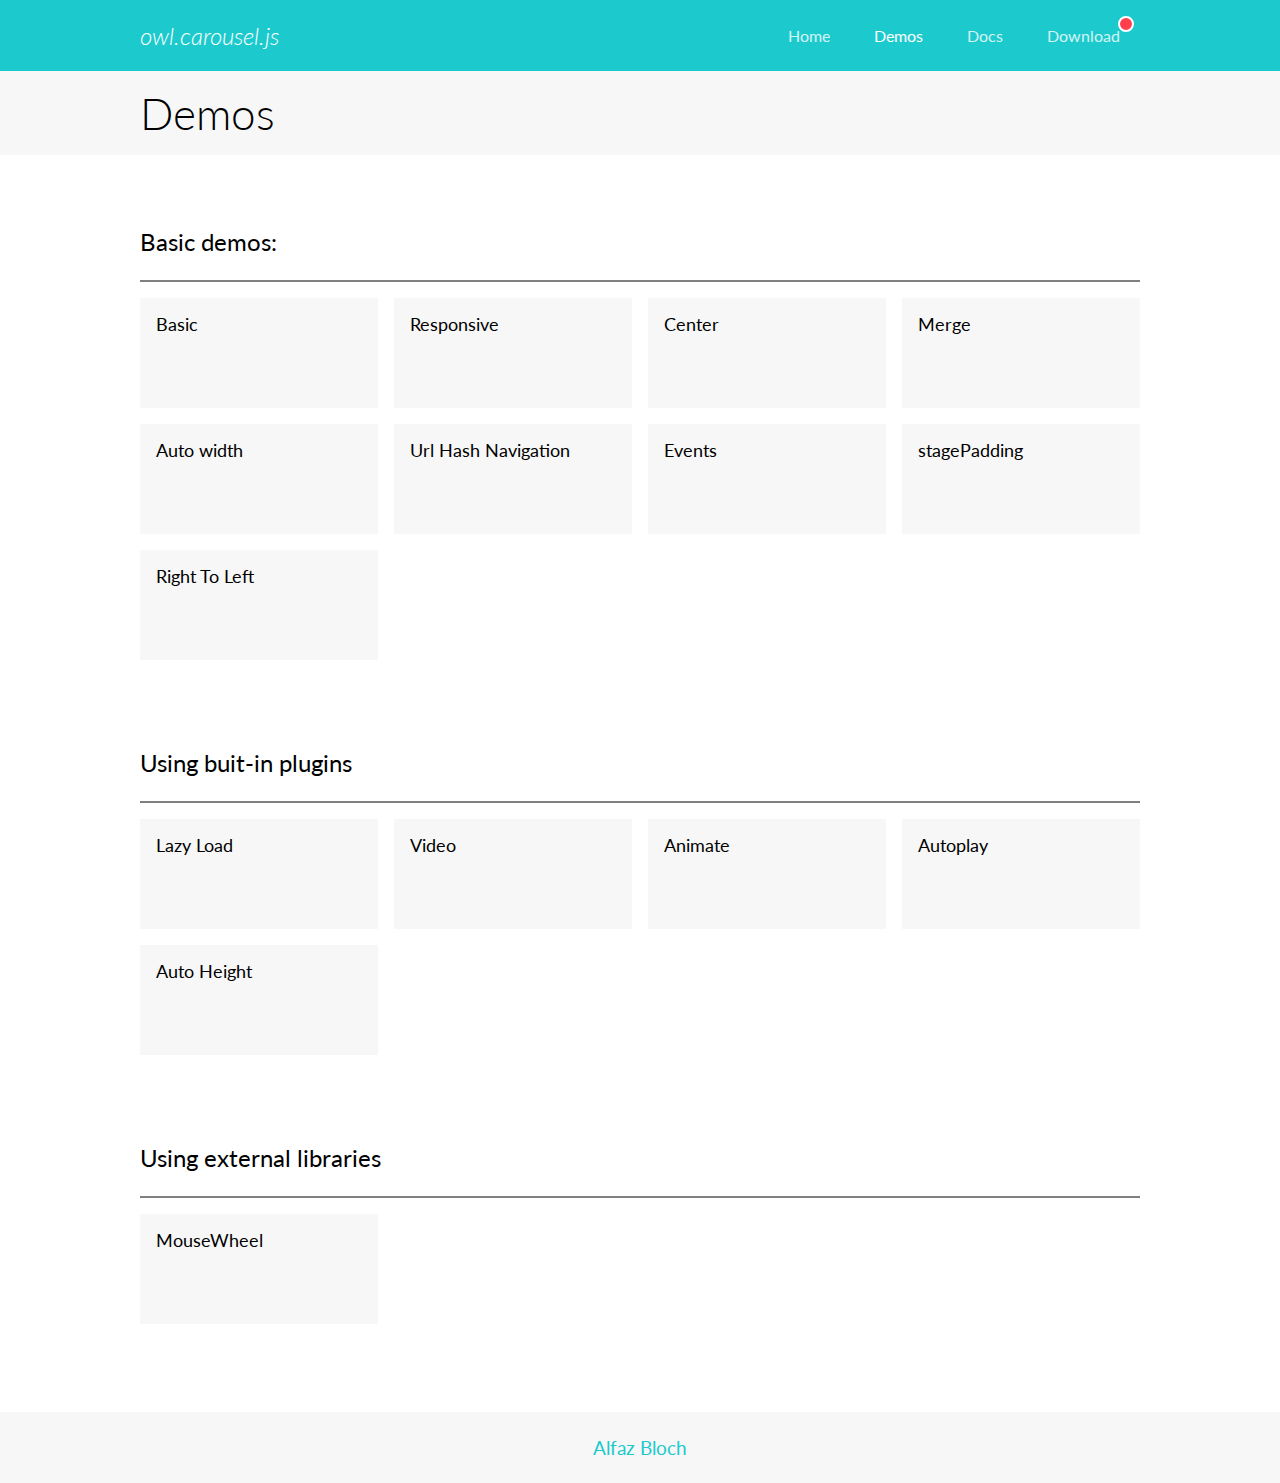
<file: demos.html>
<!DOCTYPE html>
<html lang="en">
<head>
    <meta charset="UTF-8">
    <meta name="viewport" content="width=device-width, initial-scale=1.0">
    <title>Document</title>
    <link rel="stylesheet" href="style.css">
    <link rel="stylesheet" href="https://cdnjs.cloudflare.com/ajax/libs/font-awesome/6.6.0/css/all.min.css" integrity="sha512-Kc323vGBEqzTmouAECnVceyQqyqdsSiqLQISBL29aUW4U/M7pSPA/gEUZQqv1cwx4OnYxTxve5UMg5GT6L4JJg==" crossorigin="anonymous" referrerpolicy="no-referrer" />
    <link rel="stylesheet" href="https://fonts.googleapis.com/css?family=Lato:300,400,700,400italic,300italic">
</head>
<body>
    <header>
        <nav>
            <div class="nav">
                <h3>
                    <a href="./">owl.carousel.js</a>
                </h3>
                <ul>
                    <li><a href="./">Home</a></li>
                    <li><a href="./demos.html" class="active">Demos</a></li>
                    <li><a href="./docs.html">Docs</a></li>
                    <li><a>Download</a> <span class="download"></span></li>
                </ul>
            </div>
        </nav>
    </header>
    <section class="title">
        <div class="row">
                <h1>Demos</h1>
        </div>
    </section>
    <section class="demos">
        <div class="section1">
            <div class="demo_title">
                <p>Basic demos:</p>
            </div>
            <hr color="gray">
            <div class="demos_links">
                <a>
                    Basic
                </a>
                <a>
                    Responsive
                </a>
                <a>
                    Center
                </a>
                <a>
                    Merge
                </a>
                <a>
                    Auto width
                </a>
                <a>
                    Url Hash Navigation
                </a>
                <a>
                    Events
                </a>
                <a>
                    stagePadding
                </a>
                <a>
                    Right To Left
                </a>
            </div>
        </div>
        <div class="section2">
            <div class="demo_title">
                <p>Using buit-in plugins</p>
            </div>
            <hr color="gray">
            <div class="demos_links">
                <a>
                    Lazy Load
                </a>
                <a>
                    Video
                </a>
                <a>
                    Animate
                </a>
                <a>
                    Autoplay
                </a>
                <a>
                    Auto Height
                </a>
            </div>
        </div>
        <div class="section3">
            <div class="demo_title">
                <p>Using external libraries</p>
            </div>
            <hr color="gray">
            <div class="demos_links">
                <a>
                    MouseWheel
                </a>
            </div>
        </div>
    </section>
    <footer>
        <a href="https://x.com/AlfazBloch6">
            <p>Alfaz Bloch</p>
            <i class="fa-brands fa-twitter fa-xl"></i>
        </a>
    </footer>
</body>
</html>
</file>
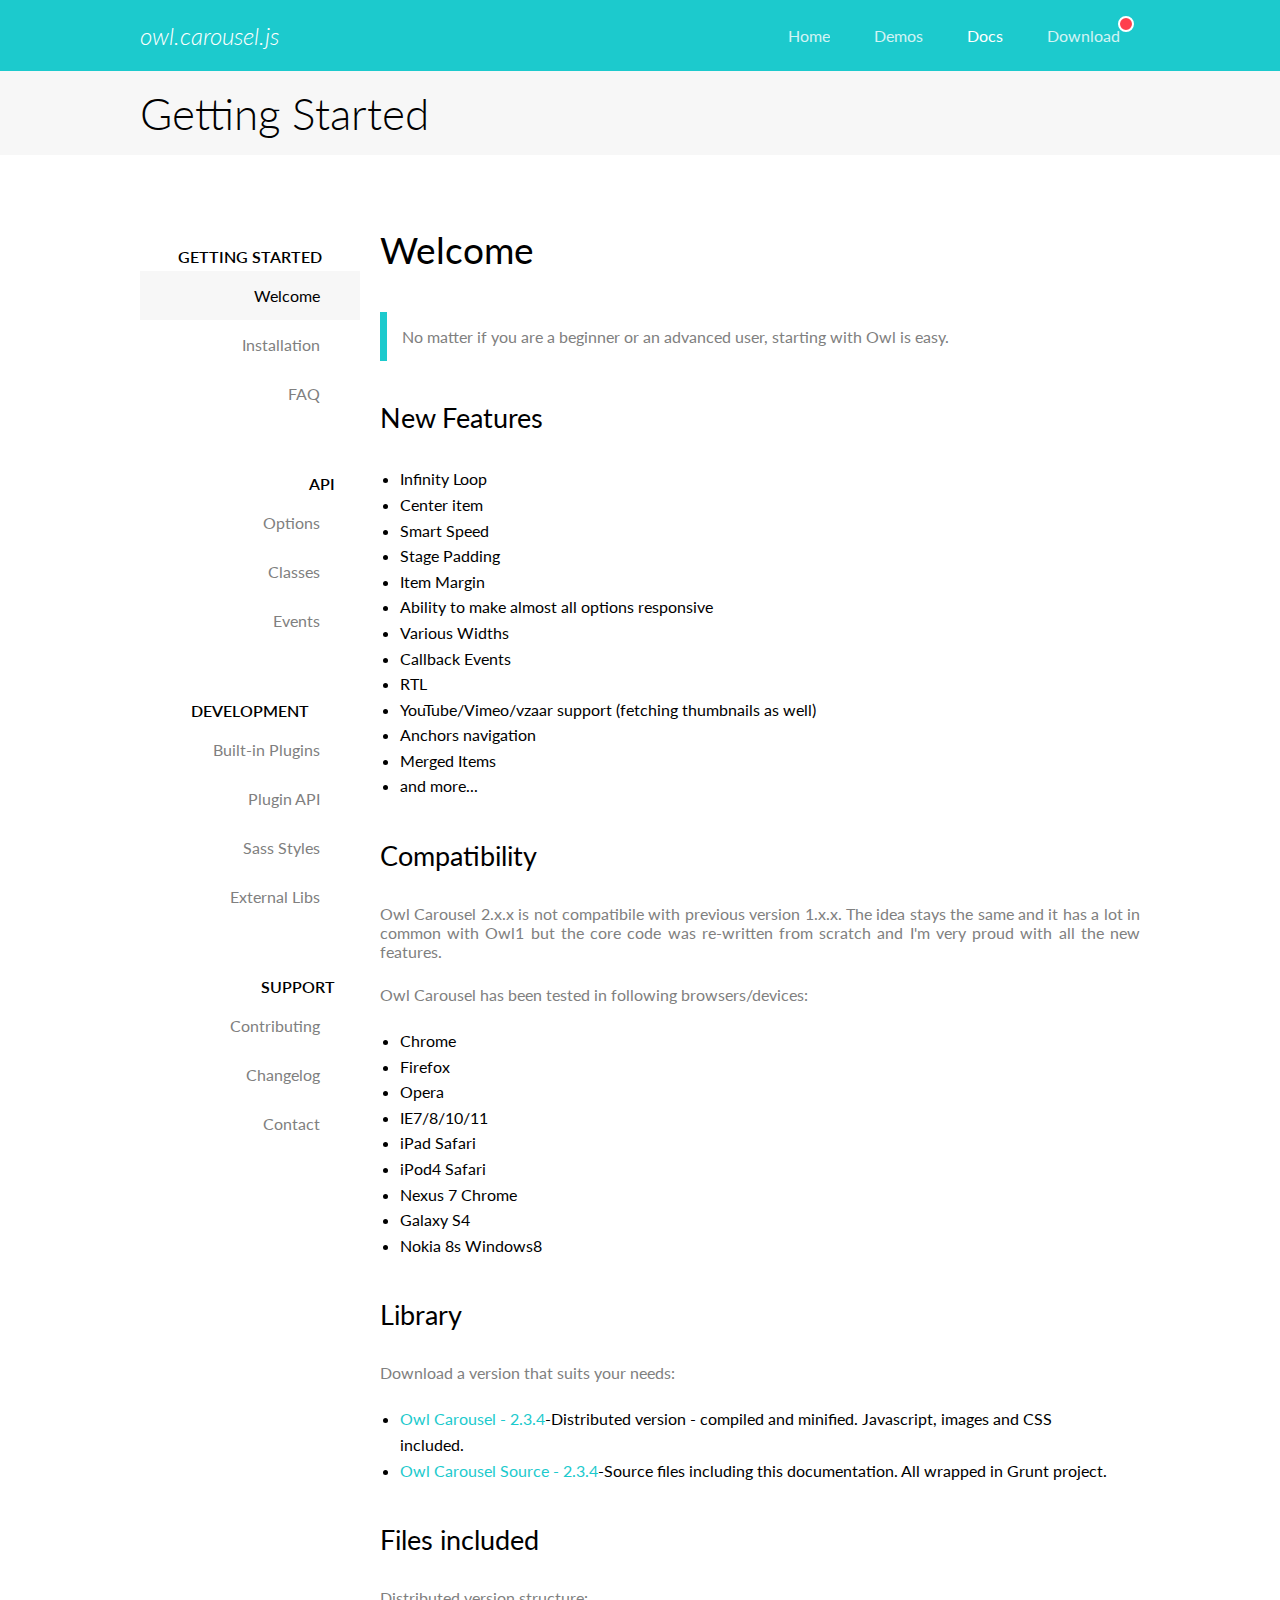
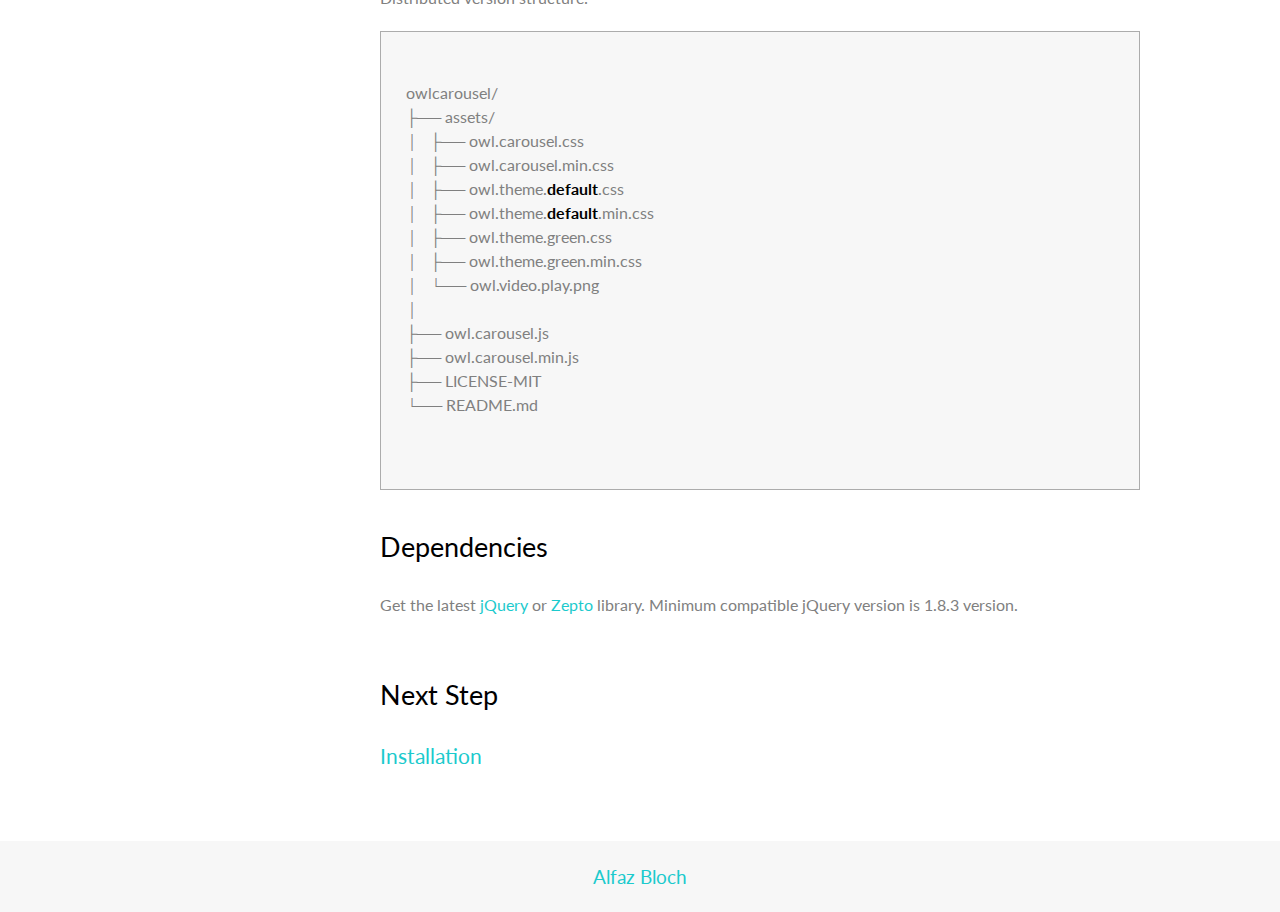
<file: docs.html>
<!DOCTYPE html>
<html lang="en">

<head>
    <meta charset="UTF-8">
    <meta name="viewport" content="width=device-width, initial-scale=1.0">
    <title>Document</title>
    <link rel="stylesheet" href="style.css">
    <link rel="stylesheet" href="https://cdnjs.cloudflare.com/ajax/libs/font-awesome/6.6.0/css/all.min.css"
        integrity="sha512-Kc323vGBEqzTmouAECnVceyQqyqdsSiqLQISBL29aUW4U/M7pSPA/gEUZQqv1cwx4OnYxTxve5UMg5GT6L4JJg=="
        crossorigin="anonymous" referrerpolicy="no-referrer" />
    <link rel="stylesheet" href="https://fonts.googleapis.com/css?family=Lato:300,400,700,400italic,300italic">
</head>

<body>
    <header>
        <nav>
            <div class="nav">
                <h3>
                    <a href="./">owl.carousel.js</a>
                </h3>
                <ul>
                    <li><a href="./">Home</a></li>
                    <li><a href="./demos.html">Demos</a></li>
                    <li><a href="./docs.html" class="active">Docs</a></li>
                    <li><a>Download</a> <span class="download"></span></li>
                </ul>
            </div>
        </nav>
    </header>
    <section class="title">
        <div class="row">
            <h1>Getting Started</h1>
        </div>
    </section>
    <main class="row">
        <section class="side">
            <div class="row">
                <div class="links">
                    <div class="getstarted">
                        <h3>Getting Started</h3>
                        <ul>
                            <li class="active"><a>Welcome</a></li>
                            <li><a>Installation</a></li>
                            <li><a>FAQ</a></li>
                        </ul>
                    </div>
                    <div class="api">
                        <h3>API</h3>
                        <ul>
                            <li><a>Options</a></li>
                            <li><a>Classes</a></li>
                            <li><a>Events</a></li>
                        </ul>
                    </div>
                    <div class="development">
                        <h3>Development</h3>
                        <ul>
                            <li><a>Built-in Plugins</a></li>
                            <li><a>Plugin API</a></li>
                            <li><a>Sass Styles</a></li>
                            <li><a>External Libs</a></li>
                        </ul>
                    </div>
                    <div class="support">
                        <h3>Support</h3>
                        <ul>
                            <li><a>Contributing</a></li>
                            <li><a>Changelog</a></li>
                            <li><a>Contact</a></li>
                        </ul>
                    </div>
                </div>
                <div class="doc_section">

                </div>
            </div>
        </section>
        <section class="docs">
            <div class="title">
                <h1>Welcome</h1>
            </div>
            <div class="note">
                <p>No matter if you are a beginner or an advanced user, starting with Owl is easy.</p>
            </div>
            <div class="newfeature">
                <h1>New Features</h1>
                <ul>
                    <li>Infinity Loop</li>
                    <li>Center item</li>
                    <li>Smart Speed</li>
                    <li>Stage Padding</li>
                    <li>Item Margin</li>
                    <li>Ability to make almost all options responsive</li>
                    <li>Various Widths</li>
                    <li>Callback Events</li>
                    <li>RTL</li>
                    <li>YouTube/Vimeo/vzaar support (fetching thumbnails as well)</li>
                    <li>Anchors navigation</li>
                    <li>Merged Items</li>
                    <li>and more...</li>
                </ul>
            </div>
            <div class="compatibility">
                <h1>Compatibility</h1>
                <p>
                    Owl Carousel 2.x.x is not compatibile with previous version 1.x.x. The idea stays the same and it
                    has a lot in common with Owl1 but the core code was re-written from scratch and I'm very proud with
                    all the new features.
                </p>
                <p>
                    Owl Carousel has been tested in following browsers/devices:
                </p>
                <ul>
                    <li>Chrome</li>
                    <li>Firefox</li>
                    <li>Opera</li>
                    <li>IE7/8/10/11</li>
                    <li>iPad Safari</li>
                    <li>iPod4 Safari</li>
                    <li>Nexus 7 Chrome</li>
                    <li>Galaxy S4</li>
                    <li>Nokia 8s Windows8</li>
                </ul>
            </div>
            <div class="library">
                <h1>Library</h1>
                <p>Download a version that suits your needs:</p>
                <ul>
                    <li>
                        <p>
                            <a>Owl Carousel - 2.3.4</a>-Distributed version - compiled and minified. Javascript, images and CSS <br> included.
                        </p>
                    </li>
                    <li>
                        <p>
                            <a>Owl Carousel Source - 2.3.4</a>-Source files including this documentation. All wrapped in Grunt project.
                        </p>
                    </li>
                </ul>
            </div>
            <div class="file">
                <h1>Files included</h1>
                <p>Distributed version structure:</p>
                <pre>
                    <code>
owlcarousel/
├── assets/
│   ├── owl.carousel.css
│   ├── owl.carousel.min.css
│   ├── owl.theme.<b>default</b>.css
│   ├── owl.theme.<b>default</b>.min.css
│   ├── owl.theme.green.css
│   ├── owl.theme.green.min.css
│   └── owl.video.play.png
│
├── owl.carousel.js
├── owl.carousel.min.js
├── LICENSE-MIT
└── README.md
                    </code>
                </pre>
            </div>
            <div class="dependencies">
                <h1>Dependencies</h1>
                <p>Get the latest <a>jQuery</a> or <a>Zepto</a> library. Minimum compatible jQuery version is 1.8.3 version.</p>
            </div>
            <div class="nextstep">
                <h1>Next Step</h1>
                <a>Installation</a>
            </div>
        </section>
    </main>


    <footer>
        <a href="https://x.com/AlfazBloch6">
            <p>Alfaz Bloch</p>
            <i class="fa-brands fa-twitter fa-xl"></i>
        </a>
    </footer>
</body>

</html>
</file>
<file: style.css>
*{
    margin:0;
    padding: 0;
    box-sizing: border-box;
    font-family: "Lato", "Helvetica Neue", "Helvetica", Helvetica, Arial, sans-serif;
}
nav{
    background-color: #1ccacd;
}
.nav{
    display: flex;
    margin-inline:auto;
    justify-content: space-between;
    max-width: 1000px;
    align-items: center;
    height: 71.35px;
    
}
.nav ul li{
    display: inline;
    margin-inline:20px;
}
.nav ul li a{
    color: white;
    opacity: 0.8;
    text-decoration: none;
}
.nav ul li a.active,.nav ul li a:hover{
    opacity: 1;
}
.nav ul li:nth-child(4){
    position: relative;
    cursor: pointer;
}
.nav h3 a{
    text-decoration: none;
    color:white;
    font-style: italic;
    font-weight: 300;
    font-size: 1.5rem;
}
.download{
    position: absolute;
    top: -10px;
    right: -14px;
    width:1rem;
    height: 1rem;
    background-color: #ff3f4d;
    background-image: url(https://owlcarousel2.github.io/OwlCarousel2/assets/img/download.png);
    background-repeat: no-repeat;
    background-position: 50% 55%;
    border-radius: 100%;
    border:2px solid white;
}
.hero{
    background-color: #1ccacd;
    color: white;
}
.hero .row{
    padding-block: 5rem;
    display: flex;
    margin-inline: auto;
    max-width: 1000px;
    justify-content: space-between;
}
.hero .row .section1{
    padding: 10px;
}
.hero .row .section1 h1{
    font-weight: 300;
    font-size: 3.325rem;
    margin-bottom: 23px;
}
.hero .row .section1 p{
    font-weight: 300;
    font-size: 1.5rem;
    margin-bottom: 23px;
    
}
.hero .row .section1 .buttons{
    padding-block: 23px;
}
.hero .row .section1 .buttons a{
    border: 1px solid white;
    text-decoration: none;
    color: white;
    font-size: 1.2rem;
    padding: 1rem 1.5rem;
    margin-right: 10px;
    cursor: pointer;
    transition: 0.8s;
}
.hero .row .section1 .buttons a:nth-child(1){
    background-color: white;
    color: #1ccacd;
}
.hero .row .section1 .buttons a:nth-child(1):hover{
    background-color: #ff0000e6;
    color:white;
    border-color: #ff0000e6;
}
.hero .row .section1 .buttons a:nth-child(2){
    background-color: #1ccacd;
    color: white;
}
.hero .row .section1 .buttons a:nth-child(2):hover{
    background-color: #ff0000e6;
    color: white;
    border-color: #ff0000e6;
}
.hero .row .section1 .version{
    color:white;
    font-size: 1rem;
    margin-top: 13px;
}
.hero .row .section2{
    padding-inline: 10px;
    flex-basis: 300px;
    display: flex;
    justify-content: center;
}
.container{
    display: flex;
    flex-direction: column;
    max-width: 1000px;
    gap:7rem;
    margin-inline: auto;
    margin-block: 4.5rem;
    justify-content: center;
}
.container .demo_ex h2{
    color: #808080;
    font-weight: 400;
    font-size: 1.825rem;
    text-align: center;
    margin-bottom: 2rem;
}
.container .demo_ex{
    display: flex;
    flex-direction: column;
    justify-content: space-between;
}
.container .demo_ex .examples{
    display: flex;
    justify-content: space-between;
    align-items: center;
    color: white;
    gap:10px;
}
.examples div{
    display: flex;
    justify-content: center;
    align-items: center;
    background-color: #ff3f4d;
    height: 200px;
    flex-grow: 1;
    flex-basis: 200px;
    cursor: default;
    font-size: 1.925rem;
    font-weight: 300;
}
.container .features{
    display: flex;
    justify-content: center;
    flex-direction: column;
    gap:7rem;
}
.features .feature{
    display: flex;
    gap:3rem;
    justify-content: center;
    align-items: center;
    max-width: 620px;
    margin: 0 auto;
    min-width: 620px;
}
.feature div .title{
    font-size: 2.325rem;
    font-weight: 300;
    margin-bottom: 10px;
}
.feature div .description{
    color: gray;
    line-height: 1.6;
}
.feature:nth-child(3) img{
    margin-inline: 1.8rem;
}
.feature:nth-child(5) img{
    margin-inline: 0.5rem;
}
.feature:nth-child(5) div{
    width: 450px;
    margin-left: 1rem;
}
.pride p:nth-child(1){
    color: #1ccacd;
    font-size: 1.6875rem;
    font-weight: 300;
    text-align: center;
    margin-bottom: 2.25rem;
    padding-inline: 4.5rem;
    line-height: 1.4;
}
.pride p:nth-child(2){
    text-align: center;
    color: #555;
}

/* Page:Demos */
section.title{
    background-color: #f7f7f7;
    padding-block: 1rem;
}

.row{
    display: flex;
    max-width: 1000px;
    margin-inline: auto;

}
.row h1{
    font-size: 2.725rem;
    font-weight: 300;
    font-style: normal;
}
.demos .section1{
    display: flex;
    max-width: 1000px;
    flex-flow: column;
    margin: 4.5rem auto;
}
.demos .section1 .demo_title{
    font-size: 1.525rem;
}
.demos .section1 hr{
    margin-top: 24px;
}
.demos .demos_links{
    display: flex;
    flex-wrap: wrap;
    padding-block: 1rem;
    gap:1rem;
}
.demos .demos_links a{
    text-decoration: none;
    color:black;
    font-size: 1.1rem;
    cursor: pointer;
    height: 110px;
    width: 238px;
    background-color: #f7f7f7;
    padding-left: 1rem;
    padding-top: 1rem;
    font-weight: 400;
    transition: 0.4s;
}
.demos .demos_links a:hover{
    color: white;
    background-color: #1ccacd;
}
.demos .section2{
    display: flex;
    max-width: 1000px;
    flex-flow: column;
    margin: 4.5rem auto;
}
.demos .section2 .demo_title{
    font-size: 1.525rem;
}
.demos .section2 hr{
    margin-top: 24px;
}
.demos .section3{
    display: flex;
    max-width: 1000px;
    flex-flow: column;
    margin: 4.5rem auto;
}
.demos .section3 .demo_title{
    font-size: 1.525rem;
}
.demos .section3 hr{
    margin-top: 24px;
}
footer{
    display: flex;
    padding-block: 1.5rem;
    justify-content: center;
    align-items: center;
    gap:8px;
    background-color: #f7f7f7;
}
footer a{
    text-decoration: none;
}
footer a p{
    display: inline;
    color:#1ccacd;
    font-size: 1.2rem;
}
footer a i{
    color: #1ccacd;
}


/*Page:Docs.html */
main{
    margin-block: 4.5rem;
    display: flex;
    gap:20px;
}
.side .row .links{
    display: flex;
    gap:3.5rem;
    flex-direction: column;
    padding-top: 20px;
}
.links div h3{
    text-transform: uppercase;
    font-weight: 600;
    text-align: center;
    font-size: 1.025rem;
    margin-bottom: 5px;
}
.links div ul li{
    list-style-type: none;
    text-align: right;
    color: gray;
    cursor: pointer;
}
.links div ul li:hover,.links div ul li.active{
    background-color: #f7f7f7;
    color: black;
}
.links div ul li a{
    padding-block: 15px;
    padding-right: 40px;
    display: block;
    width: 220px;
}
.links .api h3{
    text-align: right;
    padding-right: 25px;
}
.links .support h3{
    text-align: right;
    padding-right: 25px;
}
.docs{
    display: flex;
    flex-direction: column;
    gap:2.5rem;
}
.docs .title h1{
    font-weight: 400;
    font-size: 2.3125rem;
}
.docs .note{
    border-left: 7px solid #1ccacd;
    padding: 15px;
    color: gray;
}
.docs .newfeature h1{
    font-weight: 400;
    font-size: 1.6875rem;
    margin-bottom: 2rem;
}
.docs .newfeature ul{
    padding-left: 20px;
    line-height: 1.6;
}
.docs .compatibility h1{
    font-weight: 400;
    font-size: 1.6875rem;
    margin-bottom: 2rem;
}
.docs .compatibility p{
    color: gray;
    margin-bottom: 1.5rem;
    text-align: justify;
}
.docs .compatibility ul{
    padding-left: 20px;
    line-height: 1.6;
}
.docs .library h1{
    font-weight: 400;
    font-size: 1.6875rem;
    margin-bottom: 2rem;
}
.docs .library > p{
    color: gray;
    margin-bottom: 1.5rem;
    text-align: justify;
}

.docs .library ul{
    padding-left: 20px;
    line-height: 1.6;
}

.docs .library a{
    color: #1ccacd;
    cursor: pointer;
}
.docs .dependencies h1{
    font-weight: 400;
    font-size: 1.6875rem;
    margin-bottom: 2rem;
}
.docs .dependencies p{
    color: gray;
    margin-bottom: 1.5rem;
    text-align: justify;
}
.docs .dependencies a{
    color:#1ccacd;
    cursor: pointer;
}
.docs .nextstep h1{
    font-weight: 400;
    font-size: 1.6875rem;
    margin-bottom: 2rem;
}
.docs .nextstep a{
    color: #1ccacd;
    font-size: 1.325rem;
    cursor: pointer;
}
.docs .file h1{
    font-weight: 400;
    font-size: 1.6875rem;
    margin-bottom: 2rem;
}
.docs .file p{
    color: gray;
    margin-bottom: 1.5rem;
    text-align: justify;
}
.docs .file pre{
    background-color: #f7f7f7;
    color:gray;
    padding: 25px;
    line-height: 1.4;
    border: 1px solid rgba(128, 128, 128, 0.628);
    overflow-x: scroll;
}
.docs .file pre code{
    line-height: 1.5;
}
.docs .file pre code b{
    color: black;
}
</file>
